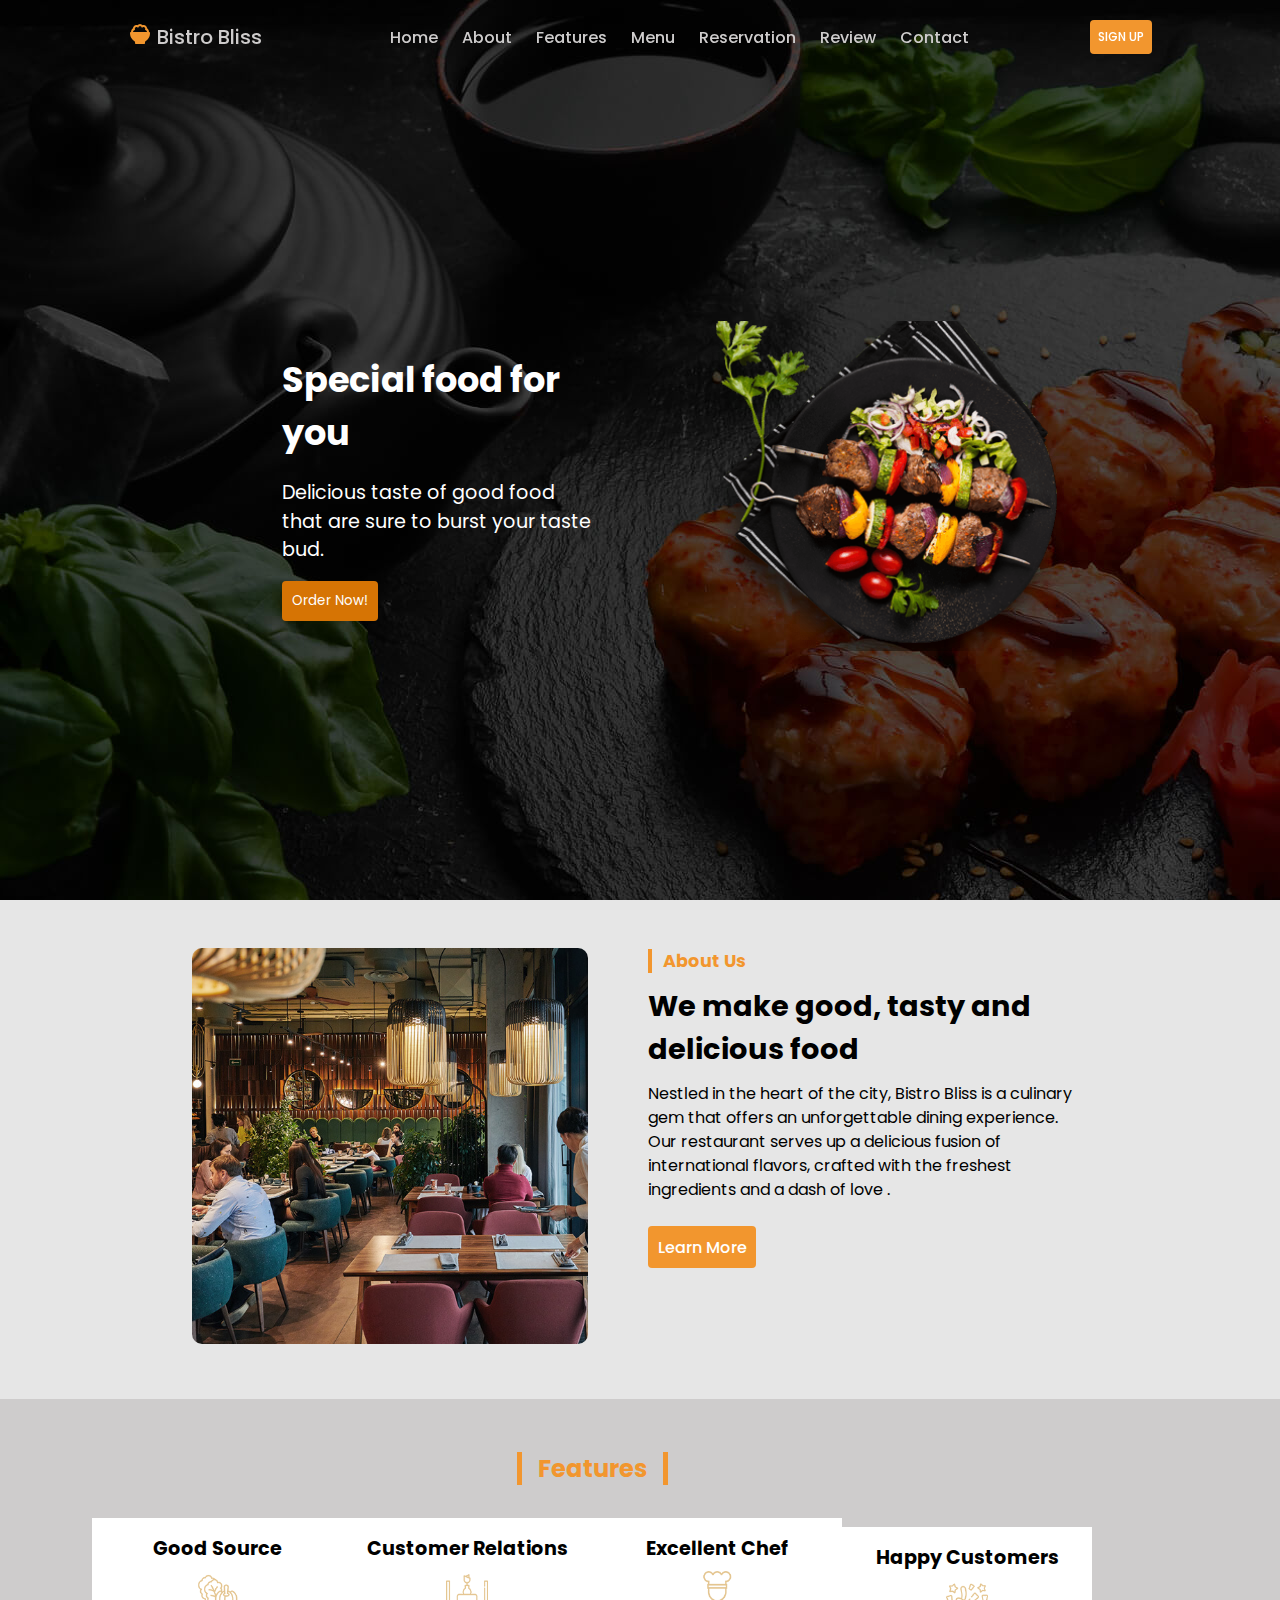
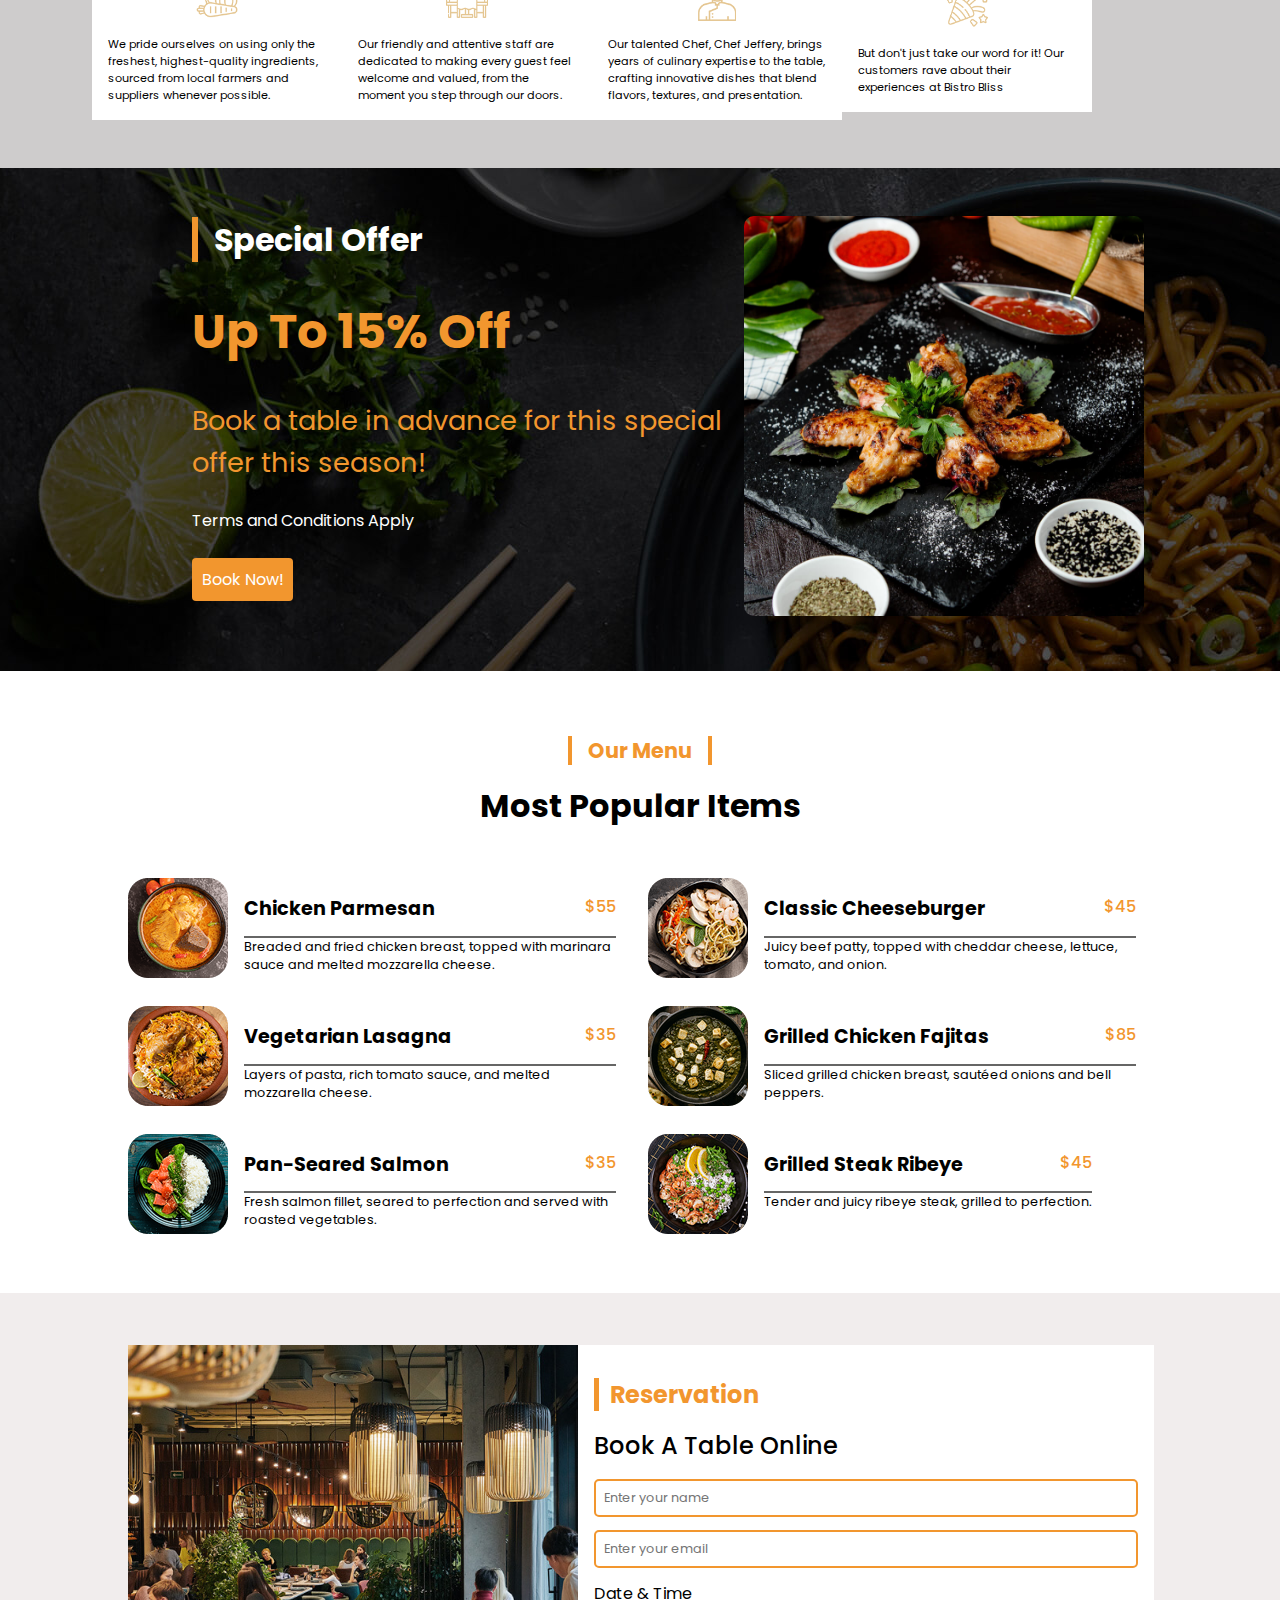
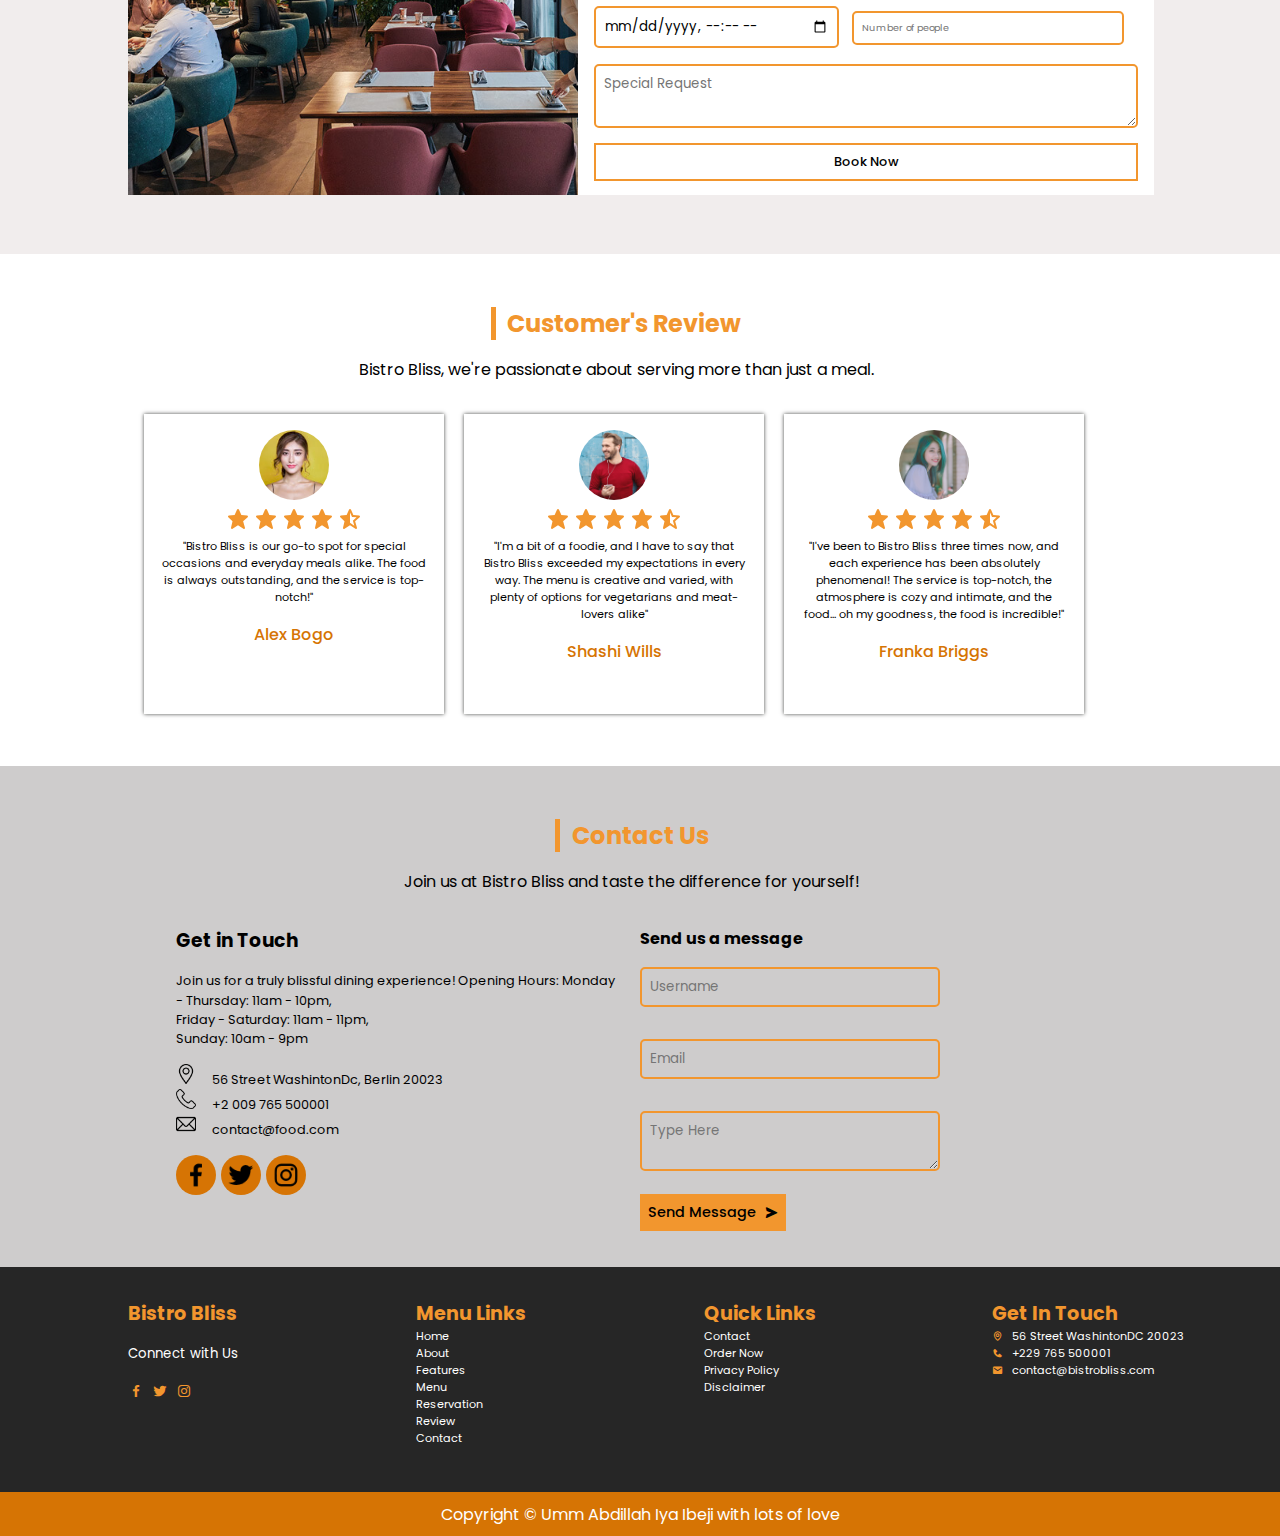
<file: index.html>
<!DOCTYPE html>
<html lang="en">
<head>
    <meta charset="UTF-8">
    <meta name="viewport" content="width=device-width, initial-scale=1.0">

    <title>Bistro Bliss</title>
    <link rel="stylesheet" href="main.css">
    <link href='https://unpkg.com/boxicons@2.1.4/css/boxicons.min.css' rel='stylesheet'>
</head>
<body>
    <header>

        <a href="/"><i class='bx bxs-bowl-rice'></i><span class="logo">Bistro Bliss</span></a>
            
        <div class="nav">
                <a href="#home">home</a>
                <a href="#about">about</a>
                <a href="#features">features</a>
                <a href="#menu">menu</a>
                <a href="#reservation">reservation</a>
                <a href="#review">review</a>
                <a href="#contact">contact</a>
        </div>

            
      
        <a href="signup.html" id="signup" class="signup" > Sign Up </a>

        <div class="menu-icon" id="menu-icon"><svg xmlns="http://www.w3.org/2000/svg" width="30" height="30" viewBox="0 0 24 24"><path fill ="white" d="M4 6h16v2H4zm0 5h16v2H4zm0 5h16v2H4z"/></svg>
        </div>

        <div class="close-icon" id="close-icon"><svg xmlns="http://www.w3.org/2000/svg" width="30" height="30" viewBox="0 0 24 24"><path fill="white" d="m16.192 6.344-4.243 4.242-4.242-4.242-1.414 1.414L10.535 12l-4.242 4.242 1.414 1.414 4.242-4.242 4.243 4.242 1.414-1.414L13.364 12l4.242-4.242z"/></svg>
        </div>



    </header>

    <section class="home" id="home">
        <div class="home-content">
            <div class="home-text">
                <h1>Special food for you</h1>
                <p>Delicious taste of good food 
                    <br>that are sure to burst your taste bud.</p>
                <button>Order Now!</button>
            </div>
    
    
            <div class="home-img">
                <img src="images/shape-9.png" alt="">
            </div>


        </div>


    </section>
    
    <!--  About section starts here-->

    <section class="about" id="about">
        <div class="about-img">
            <img src="images/about-banner.jpg" alt="">
        </div>
        <div class="text">
            <h2>About Us</h2>
            <h3>We make good, tasty and  delicious food</h3>
            <p>Nestled in the heart of the city, Bistro Bliss is a culinary gem that offers an unforgettable dining experience. Our restaurant serves up a delicious fusion of international flavors, crafted with the freshest ingredients and a dash of love .</p>
    
            <a href="#">Learn More</a>
        </div>
        

    </section>

    <!-- About section ends here-->

        <!-- Features section starts here-->

    
        <section  id ="features" class="features">
            <div class="heading">
                <h2>features</h2>
            </div>
            <div class="content">
                <div class="title">
                    <h3>Good Source</h3>
                    <div class="img">
                        <img src="images/features-icon-1.png">
                    </div>
                    
            
                    <div class="text">
                        We pride ourselves on using only the freshest, highest-quality ingredients, sourced from local farmers and suppliers whenever possible.
                    </div>
                </div>
        
                <div class="title">
                    <h3>Customer Relations</h3>
                    <div class="img">
                        <img src="images/features-icon-2.png" alt="">
                    </div>
                    
            
                    <div class="text">
                        Our friendly and attentive staff are dedicated to making every guest feel welcome and valued, from the moment you step through our doors.
                  </div>
                </div>
        
                <div class="title">
                    <h3>Excellent Chef</h3>
                    <div class="img">
                        <img src="images/features-icon-3.png" alt="">
                    </div>
            
                    <div class="text">
                        Our talented Chef, Chef Jeffery, brings years of culinary expertise to the table, crafting innovative dishes that blend flavors, textures, and presentation.
                    </div>
                </div>
        
                <div class="title">
                    <h3>Happy Customers</h3>
                    <div class="img">
                        <img src="images/features-icon-4.png" alt="">
                    </div>
                    
            
                    <div class="text">
                      But don't just take our word for it! Our customers rave about their experiences at Bistro Bliss
                    </div>
                </div>
            </div>
            
            
        </section> 
    
        <!-- Features section ends here-->


         <!-- Offer section Starts here-->

    <section class="offer" id="offer">


        <div class="text">
            <h2>special offer</h2>
            <h3>Up to 15% Off</h3>
            <h4>Book a table in advance for this special offer this season!</h4>
            <p><a href="#">Terms and Conditions Apply</a></p>
            <a href="book" class="book">Book Now!</a>

        </div>
        <div class="img">
            <img src="images/special-dish-banner.jpg" alt="">
        </div>

    </section>

    <!-- offer section ends here-->




    <!-- Menu section starts here-->


    <section class="menu" id="menu">
        
        <div class="title">
            <h2>Our Menu</h2>
            <h3>Most Popular Items</h3>
        </div>
        <div class="menu-content">
            <div class="menu-items">
                <div class="img">
                    <img src="images/menu-1.png" alt="">

                </div>
                <div class="text">
                    <div class="text1">
                        <h4>Chicken Parmesan</h4><span class="price">$55</span>   
                    </div>
                    <div class="text2">
                        <p> Breaded and fried chicken breast, topped with marinara sauce and melted mozzarella cheese.</p>
                    </div>

                </div>
            </div>

            <div class="menu-items">
                <div class="img">
                    <img src="images/menu-2.png" alt="">

                </div>
                <div class="text">

                
                    <div class="text1">
                        <h4>Classic Cheeseburger</h4><span class="price">$45</span>   
                    </div>
                    <div class="text2">
                      <p> Juicy beef patty, topped with cheddar cheese, lettuce, tomato, and onion.</p>
                    </div>
                </div>
                
            </div>

            <div class="menu-items">
                <div class="img">
                    <img src="images/menu-3.png" alt="">

                </div>
                <div class="text">
                    <div class="text1">
                        <h4>Vegetarian Lasagna</h4><span class="price">$35</span>   
                    </div>
                    <div class="text2">
                        <p>Layers of pasta, rich tomato sauce, and melted mozzarella cheese.</p>
                    </div>
                </div>
            </div>


            <div class="menu-items">
                <div class="img">
                    <img src="images/menu-4.png" alt="">

                </div>
                <div class="text">
                    <div class="text1">
                        <h4>Grilled Chicken Fajitas</h4><span class="price">$85</span>   
                    </div>
                    <div class="text2">
                        <p>Sliced grilled chicken breast, sautéed onions and bell peppers.</p>
                    </div>

                </div>
            </div>

            <div class="menu-items">
                <div class="img">
                    <img src="images/menu-5.png" alt="">

                </div>
                <div class="text">
                    <div class="text1">
                        <h4>Pan-Seared Salmon</h4><span class="price">$35</span>   
                    </div>
                    <div class="text2">
                        <p> Fresh salmon fillet, seared to perfection and served with roasted vegetables.</p>
                    </div>

                </div>
            </div>

            <div class="menu-items">
                <div class="img">
                    <img src="images/menu-6.png" alt="">

                </div>
                <div class="text">
                    <div class="text1">
                        <h4>Grilled Steak Ribeye</h4><span class="price">$45</span>   
                    </div>
                    <div class="text2">
                        <p> Tender and juicy ribeye steak, grilled to perfection.</p>
                    </div>

                </div>
            </div>

        </div>
        
    </section>
        <!-- Menu section ends here-->


    <!-- Book section starts here-->

    <section class="reservation" id="reservation">
        <div class="content">
            <div class="img">
                <img src="images/about-banner.jpg" alt="">
            </div>
    
            <div class="form">
                <h2>Reservation</h2>
                <h3>Book a table online</h3>
                <form action="book" method="post">
                    <input type="text" placeholder="Enter your name" class="box boxf">
                    <input type="email" id="" placeholder="Enter your email" class="box boxf">
                    <label for="date">Date &amp; Time</label><br />
    
                    <input type="datetime-local" id="date" name="date"  class="date-box boxf">
    
                    <input type="number" name="" min="1" max="10" class="num-box boxf" placeholder="Number of people">
    
                    <textarea name="" id="" class="special-box boxf" placeholder="Special Request"></textarea>
                    <input type="button" class="button-box" value="Book Now">
    
                </form>
            </div>
    

        </div>
        

    </section>

    <!-- Book section ends here-->

    <section class="review" id="review">
      <div class="title">
          <h2>Customer's Review</h2>
          <p>Bistro Bliss, we're passionate about serving more than just a meal.</p>

      </div>
      <div class="review_container">
        <div class="content">
          <div class="img">
            <img src="images/testi1.jpg" alt="">
                </div>
            <div class="stars">
              <svg xmlns="http://www.w3.org/2000/svg" width="24" height="24" viewBox="0 0 24 24"><path fill="#f2962e" d="M21.947 9.179a1.001 1.001 0 0 0-.868-.676l-5.701-.453-2.467-5.461a.998.998 0 0 0-1.822-.001L8.622 8.05l-5.701.453a1 1 0 0 0-.619 1.713l4.213 4.107-1.49 6.452a1 1 0 0 0 1.53 1.057L12 18.202l5.445 3.63a1.001 1.001 0 0 0 1.517-1.106l-1.829-6.4 4.536-4.082c.297-.268.406-.686.278-1.065z"/></svg>
              <svg xmlns="http://www.w3.org/2000/svg" width="24" height="24" viewBox="0 0 24 24"><path fill="#f2962e" d="M21.947 9.179a1.001 1.001 0 0 0-.868-.676l-5.701-.453-2.467-5.461a.998.998 0 0 0-1.822-.001L8.622 8.05l-5.701.453a1 1 0 0 0-.619 1.713l4.213 4.107-1.49 6.452a1 1 0 0 0 1.53 1.057L12 18.202l5.445 3.63a1.001 1.001 0 0 0 1.517-1.106l-1.829-6.4 4.536-4.082c.297-.268.406-.686.278-1.065z"/>
              </svg>
              <svg xmlns="http://www.w3.org/2000/svg" width="24" height="24" viewBox="0 0 24 24"><path fill="#f2962e" d="M21.947 9.179a1.001 1.001 0 0 0-.868-.676l-5.701-.453-2.467-5.461a.998.998 0 0 0-1.822-.001L8.622 8.05l-5.701.453a1 1 0 0 0-.619 1.713l4.213 4.107-1.49 6.452a1 1 0 0 0 1.53 1.057L12 18.202l5.445 3.63a1.001 1.001 0 0 0 1.517-1.106l-1.829-6.4 4.536-4.082c.297-.268.406-.686.278-1.065z"/></svg>
              <svg xmlns="http://www.w3.org/2000/svg" width="24" height="24" viewBox="0 0 24 24"><path fill="#f2962e" d="M21.947 9.179a1.001 1.001 0 0 0-.868-.676l-5.701-.453-2.467-5.461a.998.998 0 0 0-1.822-.001L8.622 8.05l-5.701.453a1 1 0 0 0-.619 1.713l4.213 4.107-1.49 6.452a1 1 0 0 0 1.53 1.057L12 18.202l5.445 3.63a1.001 1.001 0 0 0 1.517-1.106l-1.829-6.4 4.536-4.082c.297-.268.406-.686.278-1.065z"/></svg>
              <svg xmlns="http://www.w3.org/2000/svg" width="24" height="24" viewBox="0 0 24 24"><path fill= "#f2962e"d="M5.025 20.775A.998.998 0 0 0 6 22a1 1 0 0 0 .555-.168L12 18.202l5.445 3.63a1.001 1.001 0 0 0 1.517-1.106l-1.829-6.4 4.536-4.082a1 1 0 0 0-.59-1.74l-5.701-.454-2.467-5.461a.998.998 0 0 0-1.822-.001L8.622 8.05l-5.701.453a1 1 0 0 0-.619 1.713l4.214 4.107-1.491 6.452zM12 5.429l2.042 4.521.588.047h.001l3.972.315-3.271 2.944-.001.002-.463.416.171.597v.003l1.253 4.385L12 15.798V5.429z"/>
            </svg>
    
          </div>
          <div class="text"> "Bistro Bliss is our go-to spot for special occasions and everyday meals alike. The food is always outstanding, and the service is top-notch!"</div>
          <div class="name"> Alex Bogo</div>
        </div>

        <div class="content">
                <div class="img">
                    <img src="images/testi2.jpg" alt="">
                </div>
                <div class="stars">
                    <svg xmlns="http://www.w3.org/2000/svg" width="24" height="24" viewBox="0 0 24 24"><path fill="#f2962e" d="M21.947 9.179a1.001 1.001 0 0 0-.868-.676l-5.701-.453-2.467-5.461a.998.998 0 0 0-1.822-.001L8.622 8.05l-5.701.453a1 1 0 0 0-.619 1.713l4.213 4.107-1.49 6.452a1 1 0 0 0 1.53 1.057L12 18.202l5.445 3.63a1.001 1.001 0 0 0 1.517-1.106l-1.829-6.4 4.536-4.082c.297-.268.406-.686.278-1.065z"/></svg>
                    <svg xmlns="http://www.w3.org/2000/svg" width="24" height="24" viewBox="0 0 24 24"><path fill="#f2962e" d="M21.947 9.179a1.001 1.001 0 0 0-.868-.676l-5.701-.453-2.467-5.461a.998.998 0 0 0-1.822-.001L8.622 8.05l-5.701.453a1 1 0 0 0-.619 1.713l4.213 4.107-1.49 6.452a1 1 0 0 0 1.53 1.057L12 18.202l5.445 3.63a1.001 1.001 0 0 0 1.517-1.106l-1.829-6.4 4.536-4.082c.297-.268.406-.686.278-1.065z"/></svg>
                    <svg xmlns="http://www.w3.org/2000/svg" width="24" height="24" viewBox="0 0 24 24"><path fill="#f2962e" d="M21.947 9.179a1.001 1.001 0 0 0-.868-.676l-5.701-.453-2.467-5.461a.998.998 0 0 0-1.822-.001L8.622 8.05l-5.701.453a1 1 0 0 0-.619 1.713l4.213 4.107-1.49 6.452a1 1 0 0 0 1.53 1.057L12 18.202l5.445 3.63a1.001 1.001 0 0 0 1.517-1.106l-1.829-6.4 4.536-4.082c.297-.268.406-.686.278-1.065z"/></svg>
                    <svg xmlns="http://www.w3.org/2000/svg" width="24" height="24" viewBox="0 0 24 24"><path fill="#f2962e" d="M21.947 9.179a1.001 1.001 0 0 0-.868-.676l-5.701-.453-2.467-5.461a.998.998 0 0 0-1.822-.001L8.622 8.05l-5.701.453a1 1 0 0 0-.619 1.713l4.213 4.107-1.49 6.452a1 1 0 0 0 1.53 1.057L12 18.202l5.445 3.63a1.001 1.001 0 0 0 1.517-1.106l-1.829-6.4 4.536-4.082c.297-.268.406-.686.278-1.065z"/></svg>
                    <svg xmlns="http://www.w3.org/2000/svg" width="24" height="24" viewBox="0 0 24 24"><path fill= "#f2962e"d="M5.025 20.775A.998.998 0 0 0 6 22a1 1 0 0 0 .555-.168L12 18.202l5.445 3.63a1.001 1.001 0 0 0 1.517-1.106l-1.829-6.4 4.536-4.082a1 1 0 0 0-.59-1.74l-5.701-.454-2.467-5.461a.998.998 0 0 0-1.822-.001L8.622 8.05l-5.701.453a1 1 0 0 0-.619 1.713l4.214 4.107-1.491 6.452zM12 5.429l2.042 4.521.588.047h.001l3.972.315-3.271 2.944-.001.002-.463.416.171.597v.003l1.253 4.385L12 15.798V5.429z"/></svg>
    
                </div>
                <div class="text">"I'm a bit of a foodie, and I have to say that Bistro Bliss exceeded my expectations in every way. The menu is creative and varied, with plenty of options for vegetarians and meat-lovers alike"</div>
                <div class="name"> Shashi Wills</div>


            </div>

            <div class="content">
                <div class="img">
                    <img src="images/testi3.jpg" alt="">
                </div>
                <div class="stars">
                    <svg xmlns="http://www.w3.org/2000/svg" width="24" height="24" viewBox="0 0 24 24"><path fill="#f2962e" d="M21.947 9.179a1.001 1.001 0 0 0-.868-.676l-5.701-.453-2.467-5.461a.998.998 0 0 0-1.822-.001L8.622 8.05l-5.701.453a1 1 0 0 0-.619 1.713l4.213 4.107-1.49 6.452a1 1 0 0 0 1.53 1.057L12 18.202l5.445 3.63a1.001 1.001 0 0 0 1.517-1.106l-1.829-6.4 4.536-4.082c.297-.268.406-.686.278-1.065z"/></svg>
                    <svg xmlns="http://www.w3.org/2000/svg" width="24" height="24" viewBox="0 0 24 24"><path fill="#f2962e" d="M21.947 9.179a1.001 1.001 0 0 0-.868-.676l-5.701-.453-2.467-5.461a.998.998 0 0 0-1.822-.001L8.622 8.05l-5.701.453a1 1 0 0 0-.619 1.713l4.213 4.107-1.49 6.452a1 1 0 0 0 1.53 1.057L12 18.202l5.445 3.63a1.001 1.001 0 0 0 1.517-1.106l-1.829-6.4 4.536-4.082c.297-.268.406-.686.278-1.065z"/></svg>
                    <svg xmlns="http://www.w3.org/2000/svg" width="24" height="24" viewBox="0 0 24 24"><path fill="#f2962e" d="M21.947 9.179a1.001 1.001 0 0 0-.868-.676l-5.701-.453-2.467-5.461a.998.998 0 0 0-1.822-.001L8.622 8.05l-5.701.453a1 1 0 0 0-.619 1.713l4.213 4.107-1.49 6.452a1 1 0 0 0 1.53 1.057L12 18.202l5.445 3.63a1.001 1.001 0 0 0 1.517-1.106l-1.829-6.4 4.536-4.082c.297-.268.406-.686.278-1.065z"/></svg>
                    <svg xmlns="http://www.w3.org/2000/svg" width="24" height="24" viewBox="0 0 24 24"><path fill="#f2962e" d="M21.947 9.179a1.001 1.001 0 0 0-.868-.676l-5.701-.453-2.467-5.461a.998.998 0 0 0-1.822-.001L8.622 8.05l-5.701.453a1 1 0 0 0-.619 1.713l4.213 4.107-1.49 6.452a1 1 0 0 0 1.53 1.057L12 18.202l5.445 3.63a1.001 1.001 0 0 0 1.517-1.106l-1.829-6.4 4.536-4.082c.297-.268.406-.686.278-1.065z"/></svg>
                    <svg xmlns="http://www.w3.org/2000/svg" width="24" height="24" viewBox="0 0 24 24"><path fill= "#f2962e"d="M5.025 20.775A.998.998 0 0 0 6 22a1 1 0 0 0 .555-.168L12 18.202l5.445 3.63a1.001 1.001 0 0 0 1.517-1.106l-1.829-6.4 4.536-4.082a1 1 0 0 0-.59-1.74l-5.701-.454-2.467-5.461a.998.998 0 0 0-1.822-.001L8.622 8.05l-5.701.453a1 1 0 0 0-.619 1.713l4.214 4.107-1.491 6.452zM12 5.429l2.042 4.521.588.047h.001l3.972.315-3.271 2.944-.001.002-.463.416.171.597v.003l1.253 4.385L12 15.798V5.429z"/></svg>
    
                </div>
                <div class="text">"I've been to Bistro Bliss three times now, and each experience has been absolutely phenomenal! The service is top-notch, the atmosphere is cozy and intimate, and the food... oh my goodness, the food is incredible!"</div>
                <div class="name"> Franka Briggs</div>
            </div>

        </div>
        

    </section>


    <section class="contact" id="contact">
        <div class="title">
            <h2>Contact Us</h2>
            <p>Join us at Bistro Bliss and taste the difference for yourself!</p>
        </div>
        <div class="content">
            <div class="text">
                <h3>Get in Touch</h3>
                <h4>Join us for a truly blissful dining experience!
                  Opening Hours: Monday - Thursday: 11am - 10pm, <br />Friday - Saturday: 11am - 11pm, <br /> Sunday: 10am - 9pm</h4>
                <p><span><img src="images/location.png" alt=""></span>56 Street WashintonDc, Berlin 20023</p>
                <p><span><img src="images/telephone.png" alt=""></span>+2 009 765 500001</p>
                <p><span><img src="images/email.png" alt=""></span>contact@food.com</p>

                <div class="social-links">
                    <a href="#"><img src="images/facebook-logo-24.png" alt=""></a>
                    <a href="#"><img src="images/twitter-logo-24.png" alt=""></a>
                    <a href="#"><img src="images/instagram-logo-24.png" alt=""></a>
                </div>

            </div>

            <div class="form">
              <h4>Send us a message</h4>
                <form action="#" method="post">
                    <input type="text" name="" id="" placeholder="Username" class="box">
                    <input type="email" name="" id=""  placeholder="Email" class="box">
                    <textarea name="" id="" placeholder="Type Here" class="box"></textarea>
                    <button class="send-btn">Send Message <i class='bx bxs-send'></i></button>
                </form>
            </div>
        </div>


    </section>


    <footer>
        <div class="food">
            <h4>Bistro Bliss</h4>
            <h5>Connect with Us</h5>
            <div class="slinks">
                
                <a href="#"><i class='bx bxl-facebook' ></i></a>
                <a href="#"><i class='bx bxl-twitter' ></i></a>
                <a href="#"><i class='bx bxl-instagram' ></i></a>
        
            </div>
        </div>
        <div class="menu-links"> 
            <h4>Menu links</h4> 
            <div class="links">
                <a href="#home">home</a>
                <a href="#about">about</a>
                <a href="#features">features</a>
                <a href="#menu">menu</a>
                <a href="#reservation">reservation</a>
                <a href="#review">review</a>
                <a href="#contact">contact</a>
            </div>          


            
        </div>
        <div class="quick-links">
            <h4>Quick links</h4>
            <div class="links">
                <a href="#contact">contact</a>
                <a href="#order">order now</a>
                <a href="#privacy-policy">Privacy Policy
                <a href="#disclaimer">Disclaimer</a>
            </div>
            

        </div>
        <div class="contactus">
            <h4>Get in Touch</h4>
            
            <div class="touch">
              <i class='bx bx-map' ></i>
              <p>56 Street WashintonDC 20023</p>
            </div>
              
            <div class="touch">
              <i class='bx bxs-phone' ></i>
              <p>+229 765 500001</p>
            </div>
            
            <div class="touch">
              <i class='bx bxs-envelope'></i>
              <p>contact@bistrobliss.com</p>
            </div>

        </div>


         


    </footer>

    <p class="copy">Copyright &copy; <span id="date"></span> Umm Abdillah Iya Ibeji with lots of love </p>


    





    <script src="main.js"></script>
    
    

    
</body>
</html>
</file>
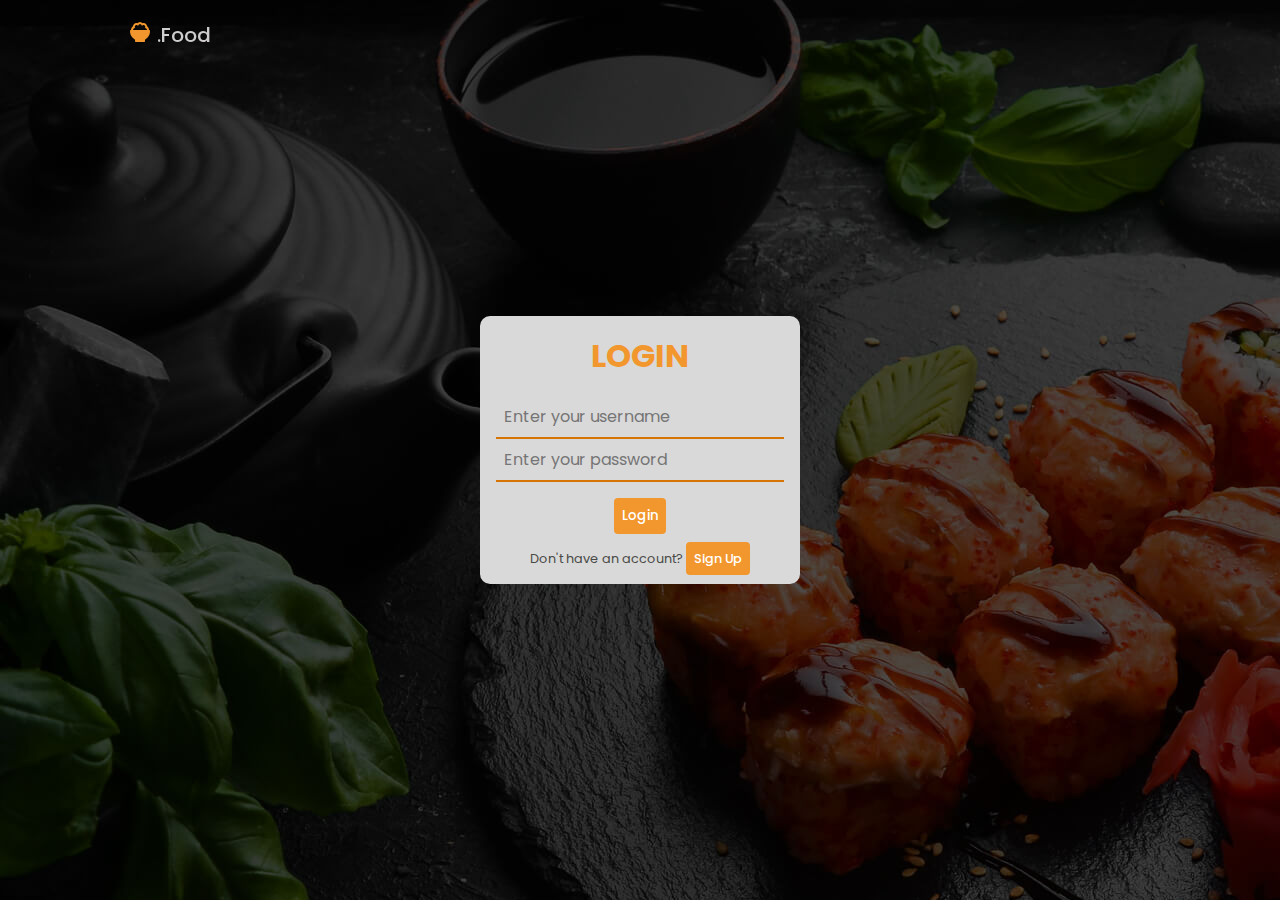
<file: login.html>
<!DOCTYPE html>



<html lang="en">

  <head>
    <meta charset="UTF-8">
    <meta name="viewport" content="width=device-width, initial-scale=1.0">

    <title>Food Lover | Login</title>
    <link rel="stylesheet" href="main.css">
    <link href='https://unpkg.com/boxicons@2.1.4/css/boxicons.min.css' rel='stylesheet'>
  </head>
  <body class="container">
    <header>
  
      <a href="index.html"><i class='bx bxs-bowl-rice'></i><span class="logo">.Food</span></a>

            


  

  
  
  
    </header>
    <div class="container">
      <div class="login-box" id="login-box">

        <h2>login</h2>


        <form action="#login" method="post">

            <input type="text" name="" id="username-login" placeholder="Enter your username" class="box">

            <input type="password" name="" id="password-login" placeholder="Enter your password" class="box">

        </form>

        <div class="submit-box">
            <input type="submit" value="Login" class="submit">

            <p>Don't have an account? <a href="signup.html" id = "login-btn" class="login-btn">Sign Up</a></p>
        
        </div>

      

      </div>
    </div>
    
    
    
    <script src="main.js"></script>
  
  </body>

</html>
</file>
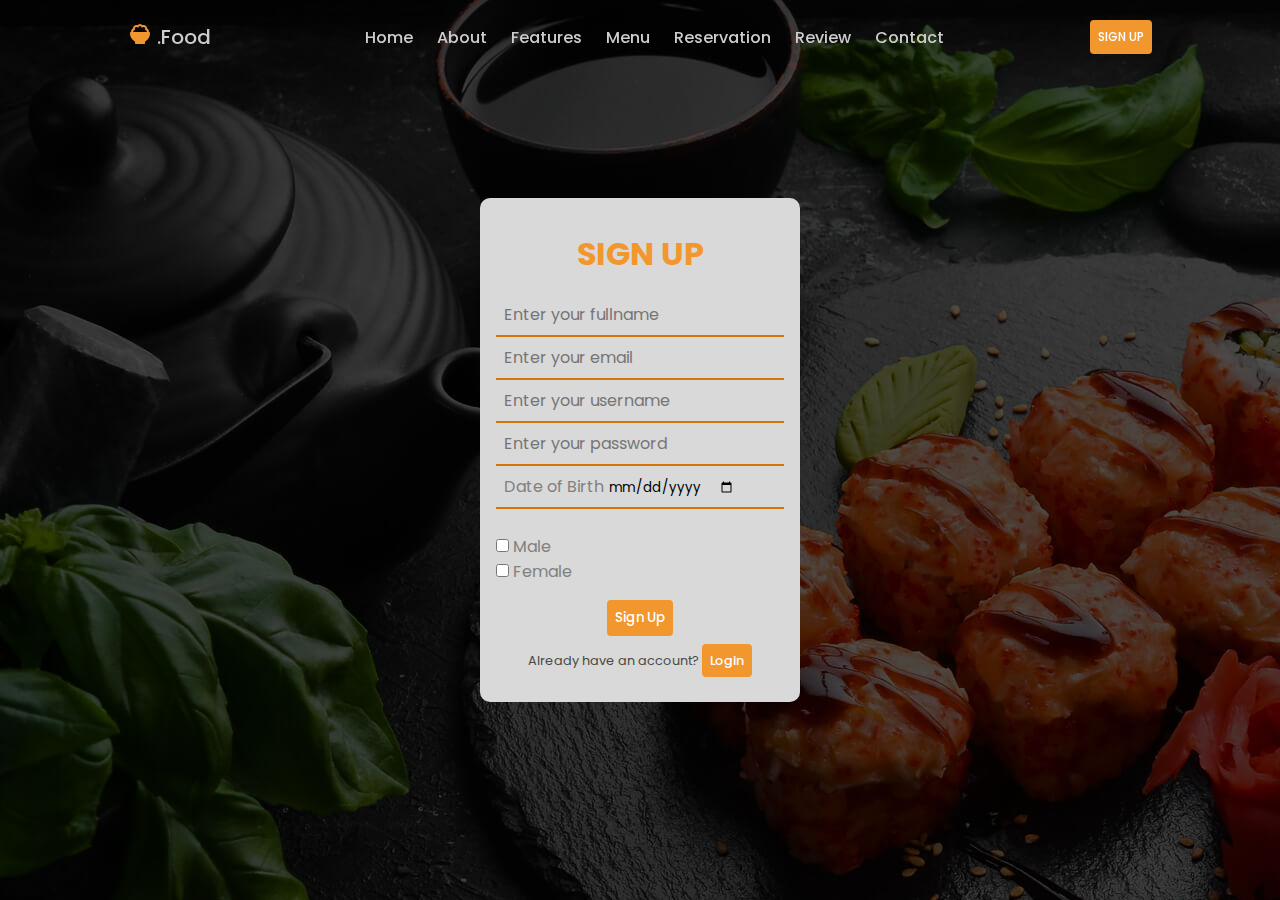
<file: signup.html>
<!DOCTYPE html>

<html lang="en">

  <head>
    <meta charset="UTF-8">
    <meta name="viewport" content="width=device-width, initial-scale=1.0">

    <title>Food Lover | Sign Up</title>
    <link rel="stylesheet" href="main.css">
    <link href='https://unpkg.com/boxicons@2.1.4/css/boxicons.min.css' rel='stylesheet'>
  </head>
  <body>
    <header>
  
      <a href="index.html"><i class='bx bxs-bowl-rice'></i><span class="logo">.Food</span></a>
            
      <div class="nav">
        <a href="#home">home</a>
        <a href="#about">about</a>
        <a href="#features">features</a>
        <a href="#menu">menu</a>
        <a href="#reservation">reservation</a>
        <a href="#review">review</a>
        <a href="#contact">contact</a>
      </div>
  
            
      
      <a href="signup.html" id="signup" class="signup" > Sign Up </a>
  
      <div class="menu-icon" id="menu-icon"><svg xmlns="http://www.w3.org/2000/svg" width="30" height="30" viewBox="0 0 24 24"><path fill ="white" d="M4 6h16v2H4zm0 5h16v2H4zm0 5h16v2H4z"/></svg>
      </div>
  
      <div class="close-icon" id="close-icon"><svg xmlns="http://www.w3.org/2000/svg" width="30" height="30" viewBox="0 0 24 24"><path fill="white" d="m16.192 6.344-4.243 4.242-4.242-4.242-1.414 1.414L10.535 12l-4.242 4.242 1.414 1.414 4.242-4.242 4.243 4.242 1.414-1.414L13.364 12l4.242-4.242z"/></svg>
      </div>
  
  
  
    </header>
    <div class="container">
      <div class="signup-box" id="signup-box">



        <h2>sign up</h2>
  
  
        <form action="#register" method="post">
              
  
          <input type="text" name="" id="fullname" placeholder="Enter your fullname" class="box">
  
          <input type="email" name="" id="email" placeholder="Enter your email" class="box">
  
          <input type="text" name="" id="username" placeholder="Enter your username" class="box">
  
          <input type="password" name="" id="password" placeholder="Enter your password" class="box">
          <div class="dob">
            <label for="date">Date of Birth</label>

            <input type="date" name="date" id="dateOfBirth" placeholder= "Date of Birth" class="box-end">
          </div>
          
              <br>
          <input type="checkbox" >
          <label for="Male" class="label">Male</label><br>
  
          <input type="checkbox" >
          <label for="Male" class="label">Female</label>
  
              
  
        </form>
  
        <div class="submit-box">
          <input type="submit" value="Sign Up" class="submit">
  
          <p>Already have an account? <a href="login.html" id = "login-btn" class="login-btn">Login</a></p>
          
        </div>
  
          
      </div>
    </div>
    

    
    
    
    <script src="main.js"></script>
  
  </body>

</html>
</file>
<file: main.css>
@import url('https://fonts.googleapis.com/css2?family=Poppins:wght@400;500;700&display=swap');

*{
    font-family: 'Poppins', sans-serif;
    margin: 0;
    padding: 0;
    box-sizing: border-box;
    outline: none;
    border: none;
    text-decoration: none;
}


::selection{
    background: var(--main-color);
}

a{
    text-decoration: none;
    cursor: pointer;
}
li{
    list-style: none;
}

:root{
    --main-color: #f2962e;
    --bg-color: #cecccc;
    --second-color: hsl(0, 0%, 15%);
    --hover-color: #d67404;
}



html{
    overflow-x: hidden;
    overflow-y: overlay;
    scroll-behavior: smooth;
}

::-webkit-scrollbar{
    width: 10px;
}
::-webkit-scrollbar-track{
    background-color: transparent;
}
::-webkit-scrollbar-thumb{
    background-color: var(--hover-color);
}



header{
    position: fixed;
    width: 100%;
    top: 0;
    left: 0;
    z-index: 1000;
    padding: 20px 10%;
    display: flex;
    justify-content: space-between;
    align-items: center;


    
}

header.shadow{
    background: var(--second-color);
    box-shadow: 0 1px 4px hsl(0, 4%, 14% );
}

header .bxs-bowl-rice{
    font-size: 1.5rem;
    margin-right: .3rem;
    color: var(--main-color);
    cursor: pointer;

}

.logo{
    font-size: 20px;
    font-weight: 500;
    color: var(--bg-color);
    cursor: pointer;
}

.nav{
    display: flex;
    align-items: center;
    padding-inline-start: 2rem;
    

}

.nav a {
    font-size: 1rem;
    text-transform: capitalize;
    font-weight: 500;
    margin-right: 1.5rem;
    color: var(--bg-color);
    cursor: pointer;

    
}

.nav a:hover {
    border-bottom: 2px solid #f2962e;
    color: #fff;
    transition: all .5s ease;
}

.nav a.active{
    background: var(--hover-color);
}


.menu-icon{
    display: none;
}

.close-icon{
    display: none;
}

.signup{
    font-size: 12px;
    text-transform: uppercase;
    font-weight: 500;
    color: #fff;
    background: var(--main-color);
    padding: 8px;
    border-radius: 4px;
    cursor: pointer;
    

 }

 .signup:hover{
    background: none;
    color: var(--main-color);
    border: 3px solid var(--main-color);
 }

.close{
    position: absolute;
    top: 0;
    right: 0;
    font-size: 1.5rem;
    width: 30px;
    height: 30px;
    color: #fff;
    background: #f2962e;
    border-radius: 0 10px 0 10px;
    display: flex;
    justify-content: center;
    align-items: center;
    cursor: pointer;
    

    
}
.close:hover{
    background: transparent;
    border: 3px solid #f2962e;
    color: #d67404;
    transition: .3s;
    /*transform: scale(1.2);*/

}

.signup-box{
  
    display: flex;
    flex-direction: column;
    
    width: 20rem;
    padding: 1rem;
    border-radius: 10px;
    background: hsla(0, 0%, 85%);
}


.signup-box h2{
    text-transform: uppercase;
    color: var(--main-color);
    text-align: center;
    font-size: 2rem;
    padding-top: 1rem;
    margin-bottom: 1rem;
}

form{
    margin-bottom: 1rem;
}

.signup-box form .box{
    width: 100%;
    font-size: 1rem;
    
    padding: .5rem;
    background: transparent;
    border-bottom: 2px solid #d67404;


}


.login-box form label{
    color: #d67404;

}

.login-box form .box{
    width: 100%;
    font-size: 1rem;
    
    padding: .5rem;
    background: transparent;
    border-bottom: 2px solid #d67404;


}
.dob{
  font-size: 1rem;
  border-bottom: 2px solid #d67404;
  padding: .5rem;
}

.box-end{
  
  background: transparent;
  
}

.signup-box form label{
    color: #808080;

}


.submit-box{
    text-align: center;
    margin-bottom: 1rem;
}

.submit-box .submit{
    padding: .5rem;
    border-radius: 4px;
    background: #f2962e;
    color: #fff;
    font-weight: 500;
    transition: .3s;
    cursor: pointer;
}

.submit-box .submit:hover{
    background: transparent;
    border: 2px solid #f2962e;
    color: #d67404;

}

.submit-box p{
    font-size: .8rem;
    margin-top: 1rem;
    color: #494a47;
}

.submit-box .login-btn{
    border-radius: 4px;
    background-color: #f2962e;
    padding: .5rem;
    color: #fff;
    font-weight: 500;
    transition: all .3s linear;
    cursor: pointer;
}

.submit-box .login-btn:hover{
    background: transparent;
    border: 2px solid #f2962e;
    color: #d67404;

}

.login-box{
    position: absolute;
    display: flex;
    flex-direction: column;
    
    width: 20rem;
    padding: 0 1rem;
    background: hsla(0, 0%, 85%);
    border-radius: 10px;

}

.login-box h2{
    text-transform: uppercase;
    color: var(--main-color);
    text-align: center;
    font-size: 2rem;
    padding-top: 1rem;
    margin-bottom: 1rem;
}

.signup-btn{
    border-radius: 4px;
    background-color: #f2962e;
    padding: .4rem;
    color: #fff;
    font-weight: 500;
    transition: all .3s linear;
    cursor: pointer;

}

.signup-btn:hover{
    background: transparent;
    border: 2px solid #f2962e;
    color: #d67404;
}


 section{
    padding: 20px 15%;
    height: 100vh;
    width: 100%;
 }


 .home{
    background-image: url(images/hero-slider-2.jpg);
    background-repeat: no-repeat;
    background-position: cover;
    width: 100vw;
    display: flex;
    margin: auto;
    justify-content: center;
    align-items: center;
    gap: 2rem;
    height: 100vh;
    padding-top: 8rem;

 }

 .home-content{
    width: 80%;
    display: grid;
    grid-template-columns: repeat(2, 1fr);
    gap: 1rem;
    height: auto;

 }

 .home-text{
    padding-top: 2rem;
    width: 100%;
    color: #fff;


 }

 .home h1{
    font-size: 2.2rem;
    padding-bottom: 20px;
 }

 .home p{
    font-size: 1.2rem;
    line-height: 1.5;
    padding-bottom: 1rem;
 }

 .home button{
    padding: 10px;
    border-radius: 4px;
    color: #fff;
    background: #d67404;
 }

 .home button:hover{
    background: none;
    border: 2px solid #d67404;
    transform: scale(1.1);
 }


 .home .home-img img{
    width: 120%;
    height: 90%;
    max-width: 700px;
    object-fit: cover;
    padding-left: 3rem;

}



.about{
    display: flex;
    gap: 1rem;
    justify-content: center;
    padding: 3rem 15%;
    height: auto;
    background: hsl(0, 0%, 90%);
}   

.about > * {
    flex: 1;
} 


.about-img img{
    max-width: 90%;
    border-radius: 10px;
    transition: .5s;
}

.about img:hover{
    transform: scale(1.1);

}

.about-text{
    width: 80%;
    margin-top: 2rem;
}

.about h2{
    color: #f2962e;
    font-size: 1.1rem;
    

}

.about h2::before{
    content: ".";
    margin-right: .7rem;
    height: 1.4rem;
    font-weight: 500;
    background: #f2962e;
}

.about h3{
    margin: .7rem 0;
    font-size: 1.8rem;
}
.about p{
    line-height: 1.5;
    margin-bottom: 2rem;
}

.about a{
    
    padding: .6rem;
    background: #f2962e;
    border-radius: 4px;
    color: #fff;
    font-weight: 500;
    transition: .3s;
}

.about a:hover{
    background: transparent;
    color: #f2962e;
    border: 2px solid #f2962e;
    transform: scale(1.1);
}

.menu{
    background: #fff;
    padding: 2rem 7rem;
    width: 100%;
    height: auto;
}


.menu .title{
    text-align: center;

}
.menu .title h2{
    color: var(--main-color);
    font-size: 1.3rem;
    padding: 2rem 0 1rem;
    
}
.menu .title h2::before{
    content: ".";
    margin-right: 1rem;
    font-weight: 400;
    background: #f2962e;

}

.menu .title h2::after{
    content: ".";
    margin-left: 1rem;
    font-weight: 400;
    background: #f2962e;

}


.menu .title h3{
    font-size: 2rem;
    padding: 0 0 2rem;
}
.menu-content{
    display: grid;
    grid-template-columns: repeat(2, 1fr);
    gap: 1rem;
    padding: 1rem;
}

.menu-items{
    display: flex;
}
.menu-items .text{
    padding: 1rem;
}
.menu-items .text1{
    display: flex;
    justify-content: space-between;
    padding-bottom: .8rem;
    border-bottom: 2px solid #666665;
}

.menu-items .text1 .price{
    align-self: flex-start;
    color: #f2962e;
    font-weight: 500;
}

.menu-items .text1 h4{
    text-transform: capitalize;
    font-size: 1.2rem;
}
.menu-items .text2{
    font-size: .8rem;
}

/* Features section starts here*/

.features .content{
    display: grid;
    grid-template-columns: repeat(4, 1fr);
    width: 100%;
    justify-content: center;
    align-items: center;
}
.features .heading{
    text-align: center;
    text-transform: capitalize;
    color: #f2962e;
    margin: 2rem 0 2rem;
}

.heading h2::before{
    content: ".";
    font-weight: 400;
    margin-right: 1rem;
    background: #f2962e;

}

.features .content h3{
    text-align: center;
}

.features .title{
    padding: 1rem;
    width: 250px;
    height: auto;
    background: #fff;
}

.features .title h3{
    font-size: 1.2rem;
}
.features .title .img img{
    text-align: center;
    width: 60px;
    height: 50px;
    margin: .5rem 0;
    transition: .4s;
}
.features .title img:hover{
    transform: scale(1.2);
}


.features .title .img{
    text-align: center;
}

.features .title .text{
    font-size: .7rem;

}

.features .heading h2::after{
    content: ".";
    font-weight: 400;
    margin-left: 1rem;
    background: #f2962e;

}
.features{
    padding-left: 6rem;
    padding-bottom: 3rem;
    margin: 0;
    background: #cecccc;
    height: auto;
    justify-content: center;
    align-items: center;
}

/*Features section ends here**/

.offer .img img{
    width: 400px;
    height: 400px;
    border-radius: 10px;
    transition: .4s;
}

.offer img:hover{
    transform: scale(1.1);
}

.offer{
    display: grid;
    grid-template-columns: repeat(2, 1fr);
    background: url(images/hero-slider-1.jpg);
    padding-right: 0;
    padding-left: 12rem;
    padding-top: 3rem;
    margin: 0;
    gap: 1rem;
    padding-bottom: 3rem;
    justify-content: center;
    height: auto;
}

.offer .text{
    color: #fff;
    width: 100%;
}

.offer .text h2{
    font-size: 2rem;
    text-transform: capitalize;

}

.offer h2::before{
    content: ".";
    color: #f2962e;
    font-weight: 400;
    margin-right: 1rem;
    background: #f2962e;

}

.offer .text h3{
    font-size: 3rem;
    padding: 2rem 0;
    color: #f2962e;
    text-transform: capitalize;
}

.offer .text h4{
    font-size: 1.7rem;
    font-weight: 400;
    color: #f2962e;
}

.offer .text p {
    font-size: 1.5rem;
    padding: 1rem 0;
    margin-bottom: 1rem;

}

.offer .text p a{
    text-decoration: none;
    color: #fff;
    font-size: 1rem;
}

.offer .text p a:hover{
    border-bottom:  2px solid #f2962e;
}

.offer .text .book{
    margin-top: 1rem;
    text-decoration: none;
    color: #fff;
    padding: .6rem;
    border-radius: 4px;
    background: #f2962e;
}

/** Reservation section**/

.reservation{
    margin: 0;
    padding-left: 8rem;
    padding-right: 0;
    background: #f1eded;
    height: auto;
    

}

.reservation .content{
    display: flex;
    width: 100%;
    height: auto;
    padding: 2rem 0;
    
}

.reservation .form .boxf{
    transition: .3s;
}

.reservation .form .boxf:focus{
    transform: scale(1.1);
}

.reservation .form{
    width: 50%;
    height: 450px;
    background: #fff;
    padding: 1rem;
    
    

}

.reservation img{
    width: 100%;
    height: 450px;
    cursor: pointer;
    transition: .4s;
}

.reservation img:hover{
    transform: scale(1.1);
}

.reservation .form .box{
    width: 100%;
    font-size: .8rem;
    margin-bottom: .8rem;
    border-radius: 5px;
    padding: .5rem;
    background: transparent;
    border: 2px solid var(--main-color);

}

.reservation h2::before{
    content: ".";
    margin-right: .7rem;
    height: 1.4rem;
    font-weight: 500;
    background: #f2962e;
}

.reservation .form h2{
    color: #f2962e;
    margin-top: 1rem;
    margin-bottom: 1rem;
    font-size: 1.5rem;
    
}

.reservation .form .date-box{
    width: 45%;
    background: transparent;
    border: 2px solid var(--main-color);
    border-radius: 5px;
    margin-bottom: 1rem;
    padding: .5rem;

}
.reservation .form .button-box{
    margin-top: .5rem;
    margin-bottom: .5rem;
    padding: .5rem;
    background: transparent;
    width: 100%;
    color: #000;
    cursor: pointer;
    border: 2px solid var(--main-color);
    font-size: .8rem;
    font-weight: 500;
    transition: .4s;
}

.reservation .form .button-box:hover{
    background: #f2962e;
    color: #fff;
    transform: scale(1.1);
    border: none;

}
.reservation .form .num-box{
    width: 50%;
    margin-left: .6rem;
    background: transparent;
    border: 2px solid var(--main-color);
    margin-bottom: 1rem;
    border-radius: 5px;
    padding: .5rem;
    font-size: .6rem;
}


.reservation .form .special-box{
    width: 100%;
    height: 4rem;
    background: transparent;
    text-align: left;
    border-radius: 5px;
    border: 2px solid var(--main-color);
    padding: .5rem;
}



.reservation .form h3{
    color: #000;
    margin-bottom: 1rem;
    text-transform: capitalize;
    font-size: 1.5rem;
    font-weight: 500;

}

.review{
    background: none;
    padding-left: 9rem;
    margin-bottom: 2rem;
    height: auto;
    
}
.review .content .text{
  font-size: .7rem;
}
.review .title{
    padding: 2rem 0;
    text-align: center;
}

.review .review_container{
    display: grid;
    grid-template-columns: 1fr 1fr 1fr;
    gap: 1rem;
}

.review .title h2::before{
    content: ".";
    margin-right: .7rem;
    height: 1.4rem;
    font-weight: 500;
    background: #f2962e;
}

.review .title h2{
    color: #f2962e;
    margin-bottom: 1rem;
}

.review .content{
    width: 300px;
    height: 300px;
    text-align: center;
    background: #fff;
    padding: 1rem;
    box-shadow: 0 0 4px #494a47;
    transition: .4s;

}
.review .content:hover{
    transform: scale(1.1);
}

.review .name{
    margin-top: 1rem;
    color: #d67404;
    font-weight: 500;
    cursor: pointer;
}

.review .content .img img{
    width: 70px;
    height: 70px;
    border-radius: 50%;
    text-align: center;
}

.contact{
    background: #cecccc;
    padding-left: 11rem;
    height: auto;
}

.contact .social-links{
    margin: 1rem 0;
    cursor: pointer;
    display: inline-flex;
}


.social-links a img{
    width: 30px;

}

.social-links a {
    background: #d67404;
    width: 40px;
    height: 40px;
    display: flex;
    justify-content: center;
    align-items: center;
    margin-right: 5px;
    text-decoration: none;
    border-radius: 50px;
    transition: .3s;
}

.social-links a:hover{
    background: #f4a142;
    transform: scale(1.1);
}


.contact .title{
    text-align: center;
}

.contact .content{
    display: grid;
    grid-template-columns: 1fr 1fr;
    gap: 1rem;
    margin-top: 2rem;
}

.contact .text h4{
    font-size: .8rem;
    font-weight: 400;
    line-height: 1.5;
    margin: 1rem 0;
}

.contact .title h2::before{
    content: ".";
    margin-right: .7rem;
    height: 1.4rem;
    font-weight: 500;
    background: #f2962e;
}

.contact .title h2{
    color: #f2962e;
    margin-bottom: 1rem;
    margin-top: 2rem;
}

.contact .text span img{
    width: 20px;
    height: 20px;
    margin-right: 1rem;
}
.contact .text p{
    font-size: .8rem;
}

.contact .form{
    width: 300px;
    height: auto;
    
}

.contact .form .box{
    background: none;
    box-sizing: border-box;
    border-radius: 5px;
    border: 2px solid #f2962e;
    padding: .5rem;
    margin: 1rem 0;
    width: 100%;
    transition: .3s;
}

.contact .form .box:focus{
    transform: scale(1.1);
}

.contact .form .send-btn{
  background: #f2962e;
  display: flex;
  gap: .5rem;
  padding: .5rem;
  font-size: .9rem;
  font-weight: 500;
  align-items: center;
}
footer{
    background: var(--second-color);
    color: #fff;
    display: grid;
    grid-template-columns: 1fr 1fr 1fr 1fr;
    gap: 2rem;
    justify-content: space-between;
    align-items: start;
    padding-top: 2rem ;
    padding-bottom: 2rem;
    padding-left: 8rem;
    padding-right: 2rem;
}

footer h4{
    font-size: 1.2rem;
    text-transform: capitalize;
    color: #f2962e;
    
}
footer .food h5{
    font-weight: 400;
    margin: 1rem 0;
}

footer .food .slinks a .bx{
    width: 20px;
    height: 20px;
    color: #f2962e;
}
footer .links{
    margin-bottom: .8rem;
}

footer .links a{
  
    display: block;
    color: #fff;
    text-transform: capitalize;
    font-size: .7rem;
    
}

footer .contactus .touch .bx{
    width: 12px;
    height: 12px;
    
    color: #f2962e;
    
}
footer .contactus .touch{
    font-size: .7rem;
}
footer .contactus .touch{
  display: flex;
  flex-direction: row;
  gap: .5rem;
  align-items: center;
  
}


.copy{
    font-size: 1rem;
    text-align: center;
    background: #d67404;
    color: #fff;
    padding: .6rem;
    
}
.container{
  margin: auto;
  display: flex;
  height: 100vh;
  justify-content: center;
  align-items: center;
  background-image: url(images/hero-slider-2.jpg);
  background-repeat: no-repeat;
  background-position: cover;
  
}



/* RESPONSIVE DESIGN */
@media (max-width: 3800px){

  .home{
    height: 50vh;
  }
}

@media (max-width: 2800px){
  .home{
  
  
    height: 50vh;
  }
}
@media (max-width: 1900px){

  .home{
    height:100vh;
  }
}

@media (max-width: 1200px){

    .home{
        padding-left: 4rem;
    }
    .home h1{
        font-size: 2rem;
    }
    
    .home p{
        font-size: 1rem;
    }

    .reservation{
        padding-left: 5rem;
    }

    
}


@media (max-width: 1150px){


    .features .content{
        grid-template-columns: 1fr 1fr 1fr;
        justify-content: center;
        align-items: center;
    }

    .features .title{
        margin-bottom: 1rem;
        width: 250px;
        height: 250px;
    }

    .features .text{
        font-size: 1rem;
    }
    .features .title .img img{
        text-align: center;
        width: 100px;
        height: 90px;
    }

    .features .tilte h3{
        font-size: 1.5rem;
    }

    .features{
        padding-left: 9rem;

    }

    .offer{
        padding-left: 9rem;
    }

    .offer .text h3{
        font-size: 2.5rem;
        padding: 2rem 0;
        color: #f2962e;
        text-transform: capitalize;
    }
    
    .offer .text h4{
        font-size: 1.2rem;
    
    }
    
    .offer .text p {
        font-size: 1.3rem;
        padding: .2rem 0;
    }

    .offer .img img{
        width: 330px;
        height: 330px;
        border-radius: 10px;
        transition: .4s;
    }

    .review{
        padding-left: 5rem;
    }
}


@media (max-width: 1050px){

    .home{
        padding-left: 2rem;
    }
    .home h1{
        font-size: 1.8rem;
    }

    .reservation{
        padding-left: 3rem;
    }

    .review{
        padding-left: 1rem;
    }
    
    .contact{
        padding-left: 8rem;
    }

}


@media(max-width: 1020px){
    header{
        padding: 10px 6%;

    }
    .about{
        padding: 1rem 10%;
    }

    .menu{
        padding: 1rem 3rem;
    }

    footer{
        padding-left: 2rem;
    }



}



@media(max-width: 950px){

    .home{
        padding-top: 2rem;
        padding-left: 1rem;
    }

    .home h1{
        font-size: 1.7rem;
    }

    .home-img img{
        height: 100%;
    }

    
    .home p{
        font-size: .8rem;
    }
    .about{
        padding: 1rem 7%;
    }


    .about-img img{
        max-width: 90%;
        border-radius: 10px;
        transition: .5s;
    }
    
    .about img:hover{
        transform: scale(1.1);
    
    }
    
    .about h2{
        color: #f2962e;
        font-size: 1.1rem;
        margin-top: 1rem;
        
    
    
    }
    .about .text{
        width: 120%;
    
    }
    
    .about h2::before{
        content: ".";
        margin-right: .7rem;
        height: 1.4rem;
        font-weight: 500;
        background: #f2962e;
    }
    .about h3{
        margin: .7rem 0;
        font-size: 1.5rem;
    }
    .about p{
        line-height: 1.5;
        margin-bottom: 2rem;
    }
    
    .about a{
        
        padding: .6rem;
    }

    .offer .img img{
        width: 300px;
        height: 300px;

    }

    .reservation{
        padding-left: 1rem;
    }

    .review .container{
        display: grid;
        grid-template-columns: 1fr 1fr;
        gap: 1rem;
    }

    .review{
        padding-left: 7rem;
    }

    .contact{
        padding-left: 6rem;
    }

    
    
}

@media (max-width: 900px){
    .features .content{
        grid-template-columns: 1fr 1fr;
        gap: 2rem;
    }

    .features .title{
        margin-bottom: 1rem;
        width: 250px;
        height: 250px;
    }

    .features .text{
        font-size: 1rem;
    }
    .features .title .img img{
        text-align: center;
        width: 80px;
        height: 70px;
    }



    .features{
        padding-left: 7rem;

    }

    .offer{
        padding-left: 5rem;
        gap: 1rem;
        height: auto;
    }

    .review{
        padding-left: 3rem;
    }


}

@media(max-width: 920px) {
    header{
        padding: 10px 5%;
    }

    header .bxs-bowl-rice{
        font-size: 1.3rem;

    
    }
    
    .logo{
        font-size: 17px;

    }
    
    
    .nav a {
        font-size: .9rem; 
        
    }

    .home h1{
        font-size: 1.7rem
    }

    
    .home p{
        font-size: 1rem;

    }


    .about p{
        line-height: 1.5;
        font-size: .9rem;
        margin-bottom: 1.5rem;
    }

    .menu{
        padding: 2rem 1rem;
    }


}

@media(max-width: 800px){

    

    .nav a{
        margin-right: 1.2rem;

    }

    .nav{
        position: absolute;
        top: 3rem;
        right: 0;
        display: none;
        flex-direction: column;
        text-align: left;
        padding-top: 2rem;
        padding-left: 1rem;
        background: hsla(0, 0%, 15%, 0.7);
        width: 250px;
    
    }
    
    .nav a {
        font-size: 1rem;
        text-transform: capitalize;
        font-weight: 500;
        text-align: left;
        padding-top: 1rem;
        color: #fff;
        cursor: pointer;
        width: 100%;
    
        
    }

    .nav a:hover {
        border-bottom: 2px solid #f2962e;
        color: #fff;
    }
    .menu-icon{
        display: block;
    }
    
    .close-icon{
        position: fixed;
        top: 3rem;
        right: 2rem;
        display: none;
    }

    header{
        padding: 10px 5%;
        margin-right: 0;
        justify-content: space-between;
    }
    .home{
        background: url(images/hero-slider-2-mob.jpg);

        height: auto;
    }

    .offer{
        padding-left: 6rem;
        gap: 1rem;
    }

    .offer .text h2{
        font-size: 1.6rem;
    }

    .offer .text h3{
        font-size: 2rem;
        padding: 1rem 0;
   
    }
    

    .offer .text a{
        font-size: .8rem;
        padding: .6rem;
    }
    
    .offer .text h4{
        font-size: 1rem;
        padding-bottom: .5rem;
    
    }
    
    .offer .text p a {
        font-size: .9rem;
        padding: .2rem 0;
    }

    .offer .img{
        width: 380px;
        height: 380px;

    }

    .home img{
        width: 100%;
    
    }
    .reservation{
        padding-left: 9rem;
    }
    .reservation .content{
        display: flex;
        flex-direction: column;
        
        
    }

    .reservation .form{
        width: 75%;
        height: 500px;
    }
    
    .reservation img{
        width: 75%;
        height: 450px;
    }

    .contact .content{
        display: grid;
        grid-template-columns: 1fr;
        gap: 1rem;
        margin-top: 2rem;
    }

}

@media(max-width: 750px){

    .nav a{
        margin-right: 1rem;

    }
    
    .home-content{
        padding-top: 5rem;
        display: grid;
        grid-template-columns: 1fr;
        align-items: center;
        text-align: center;

        
    
    }

    .home img{
        width: 65%;
        margin-top: -1rem;
        margin-left: 1rem;
    
     }

    .home h1{
        font-size: 2rem;
        padding-top: 10px;
        padding-bottom: 10px;
    }
    
    .home p{
        font-size: 1rem;
    
    }
    
    .home button{
        margin-bottom: 2rem;
        padding: 7px;

    }

    .offer .img{
        width: 300px;
        height: 300px;

    }

    .offer{
        padding-left: 3rem;
        gap: 1rem;
    }

    footer{
        grid-template-columns: 1fr 1fr 1fr;
    }
    
    .review .review_container{

      grid-template-columns: 1fr 1fr;
      
    }


    

}

@media(max-width: 720px){



    .about{
        display: flex;
        flex-direction: column-reverse;
        gap: 4rem;
        margin-top: 0;
        margin-left: 0;
        padding: 3rem 8rem ;
    }
    
    .about > * {
        flex: 0;
        outline: none;
    } 


    .about-img img{
        max-width: 90%;

    }

    .about .text{
        width: 90%;
    
    }
    
    .about h2::before{
        content: ".";
        margin-right: .7rem;
        height: 1.4rem;
        font-weight: 500;
        background: #f2962e;
    }

    .menu-content{
        display: grid;
        grid-template-columns: 1fr;
        
        padding-left: 7rem;
        
    }

    .features{
        padding-left: 5rem;
    }

    .offer{
        grid-template-columns: 1fr;
        padding-left: 7rem;
    }
    .offer .text{
        margin-bottom: 3rem;
    }

    .reservation{
        padding-left: 6rem;

    }

    .reservation .form{
        width: 85%;
        height: 500px;
    }
    
    .reservation img{
        width: 85%;
        height: 450px;
    }

    .review .review_container{
        display: grid;
        grid-template-columns: 1fr 1fr;
        gap: 1rem;
        place-content: center;
    }

    .review{
        padding-left: 4rem;
        justify-content: center;
        
    }

    .review .title{
        padding: 2rem 0;
        text-align: left;
    }








}

@media(max-width: 600px){
    header{
        padding: 10px 6%;
    }

    .home{
        height: auto;
    }

        
    .home img{
        width: 65%;
        margin-top: 1rem;
        margin-left: 0;
    }

    .about{
    
        margin-top: 0;
        margin-left: 0;
        padding: 3rem 7rem ;

    }


    .menu-content{
        padding-left: 1rem;
        
    }


    .features .content{
        grid-template-columns: 1fr;
    
        

    }

    .features .heading{
        text-align: left;
        padding-left: 3rem;
        
    }
    


    .features{
        padding-left: 7rem;
        
    }


    .reservation{
        padding-left: 5rem;
    }

    .reservation .form{
        width: 85%;
        height: 500px;
    }
    
    .reservation img{
        width: 85%;
        height: 400px;
    }

    .review{
        padding-left: 5rem;
        justify-content: center;
        
    }

    footer{
        grid-template-columns: 1fr 1fr;
        padding-left: 5rem;
    }


}

@media(max-width: 450px){
    .home img{
        width: 75%;
        margin-top: -1rem;
        margin-left: -2rem;
        
    
     }

    .home h1{
        margin-top: 1rem;
        font-size: 2rem;
        padding-top: 0px;
        padding-bottom: 10px;
    }
    
    .home p{
        font-size: 1rem;
    
    }

    .home{
        height: 100vh;
        padding: 0;


    }

    .about{
    
        margin-top: 0;
        margin-left: 0;
        padding: 2rem 3rem ;
    }

    .menu{
        padding-left: .8rem;
    }
    
    .menu .title h2{
        font-size: 1rem;
    }
    .menu .title h3{
        font-size: 1.4rem;
        padding: 0 0 2rem;
    }

    .menu-items .text1{
        padding-bottom: .7rem;
        
    }

    .menu .text{
        padding: .5rem;
    }
    
    .menu-items .text1 h4{
        text-transform: capitalize;
        font-size: .9rem;
    }
    .menu-items .text2{
        font-size: .7rem;
    }
    .menu .img img{
        width: 80px;

    }

    .offer{
        padding-left: 3rem;
    }

    .offer .img img{
        width: 250px;
        height: 250px;
    }

    .features{
        padding-left: 4rem;
    }

    .reservation{
        padding-left: 2rem;
    }

    .reservation .form{
        width: 95%;
        height: 480px;
    }
    .reservation .form h2{
        font-size: 1.3rem;
    }

    .reservation .form h3{
        font-size: 1.3rem;
    }

    .reservation .form .box{
        font-size: 1rem;
        border-radius: 3px;
        padding: .8rem;
    }

    .reservation .form .num-box{
        font-size: 1rem;
        border-radius: 3px;
        padding: .8rem;
        margin-left: .2rem;
    }

    .reservation .form .date-box{
        font-size: 1rem;
        border-radius: 3px;
        padding: .8rem;
    }

    .reservation .form .special-box{
        font-size: 1rem;
        border-radius: 3px;
        padding: .8rem;

    }
    
    .reservation img{
        width: 95%;
        height: 400px;
    }

    .contact{
        padding-left: 2rem;
    }

    .review .title h2{
        color: #f2962e;
        margin-bottom: 1rem;
        font-size: 1.2rem;
    }
    
    .review .review_container{
    
      grid-template-columns: 1fr;
      g
    }

    .review .title p{
        font-size: .9rem;
    }
    
    .review .content{
        width: 250px;
        height: 300px;
        padding: .5rem;
        margin-bottom: 1rem;
    
    }

    .review{
        padding-left: 3rem;
    }

    .contact .form{
        width: 200px;
        height: auto;
        
    }

    footer{
        padding-left: 1rem;
    }

    .copy{
        font-size: .8rem;
        text-align: center;
        background: #d67404;
        color: #fff;
    }
  
    


}

@media(max-width: 350px){
    .home{
        height: 100vh;
    }

    .home h1{
        font-size: 1.5rem;
        padding-top: 10px;
        padding-bottom: 10px;
    }
        
    .home p{
        font-size: .7rem;
        
    }

    .home img{
        width: 80%;
    }

    .about{
    
        margin-top: 0;
        margin-left: 0;
        padding: 3rem 2rem ;
    }

    .about h3{
        font-size: 1.2rem;
    }
    .about p{
        font-size: .8rem;
    }
    .about-img img{
        max-width: 90%;

    }

    .about a{
        font-size: .7rem;
        padding: .4rem;
    }

    .offer {
        padding-left: 1rem;
        gap: .3rem;
    }

    .offer .text h2{
        font-size: 1.2rem;
    }

    .offer .text h3{
        font-size: 1.6rem;
    }

    .offer .text h4{
        font-size: .9rem;
    }

    .offer .text p a{
        font-size: .7rem;
    }

    .reservation img{
        height: 300px;
    }

    .reservation .form{
        height: 400px;
    }

    .review{
        padding-left: 4rem;
    }

    footer{
        padding-left: 3pr em;
        grid-template-columns: 1fr;
        
    }

    .copy{
        font-size: .6rem;
        text-align: center;
        background: #d67404;
        color: #fff;
    }

    
}
</file>
